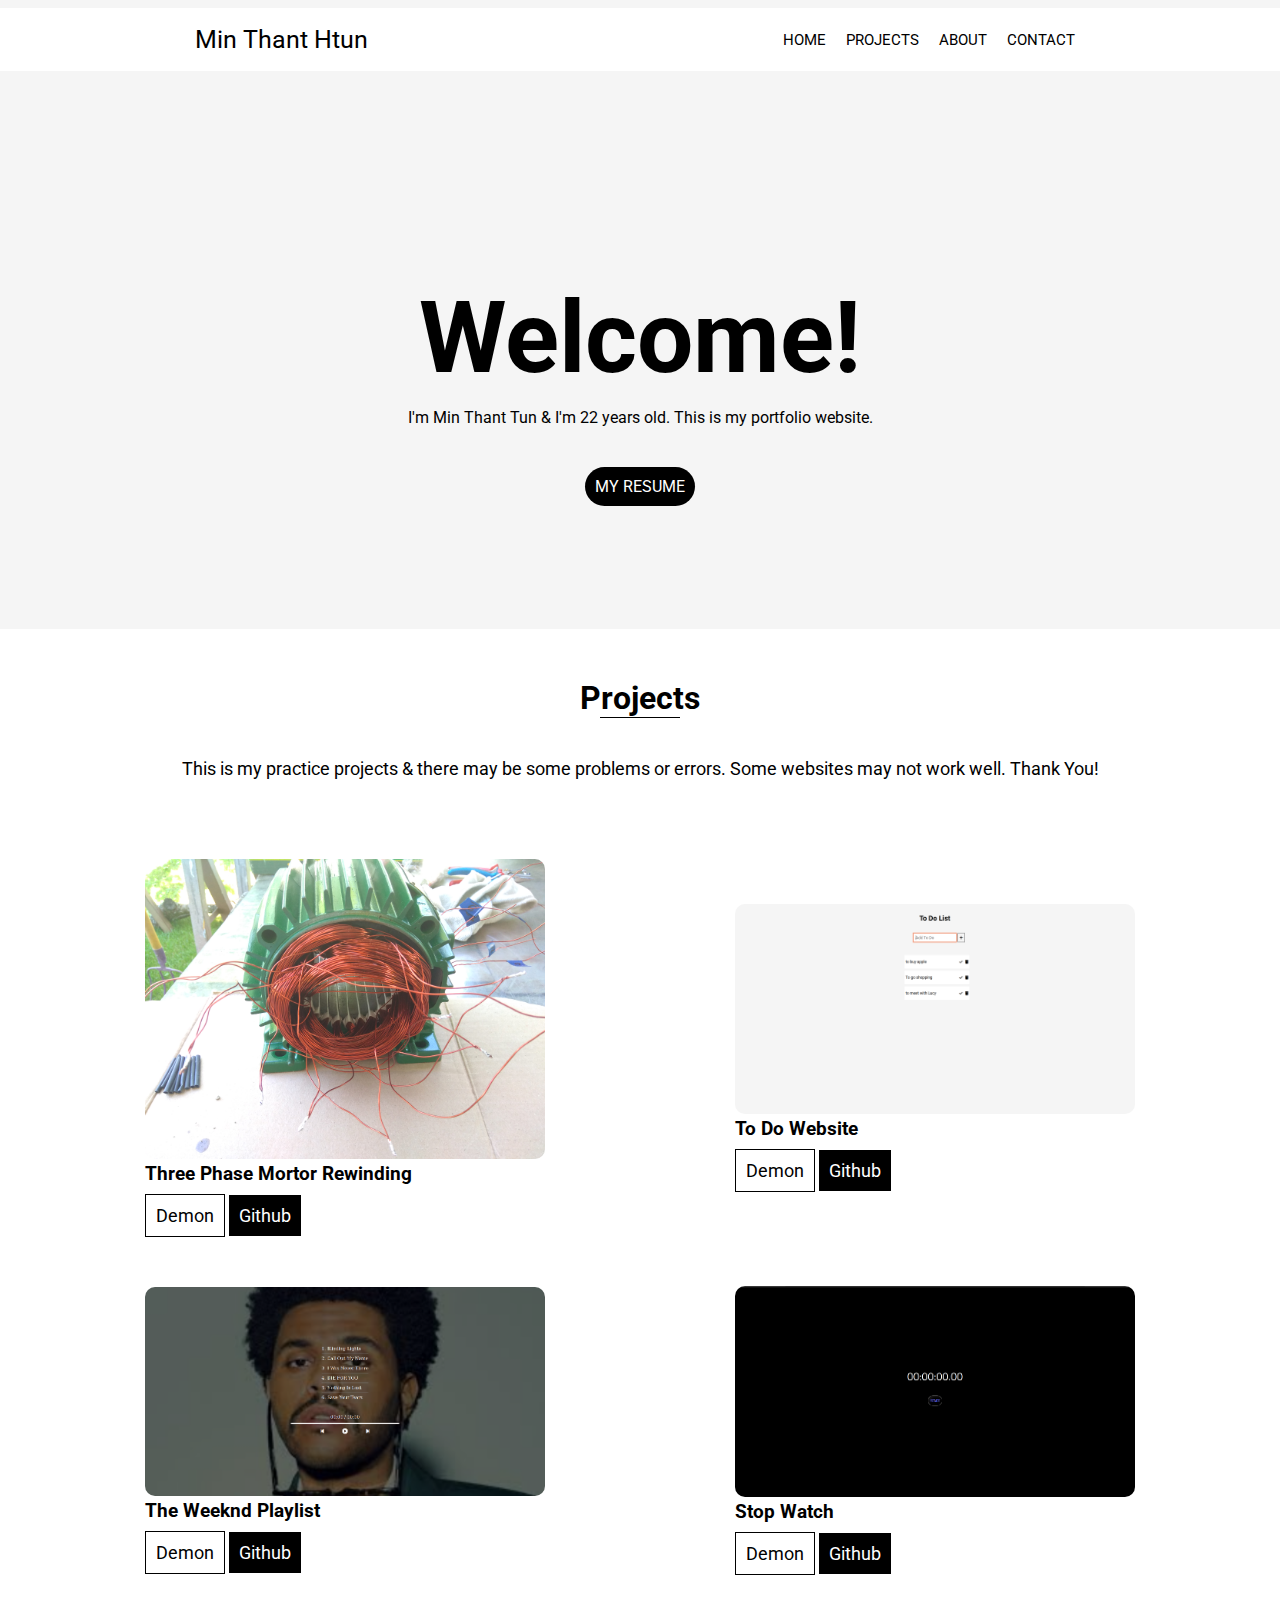
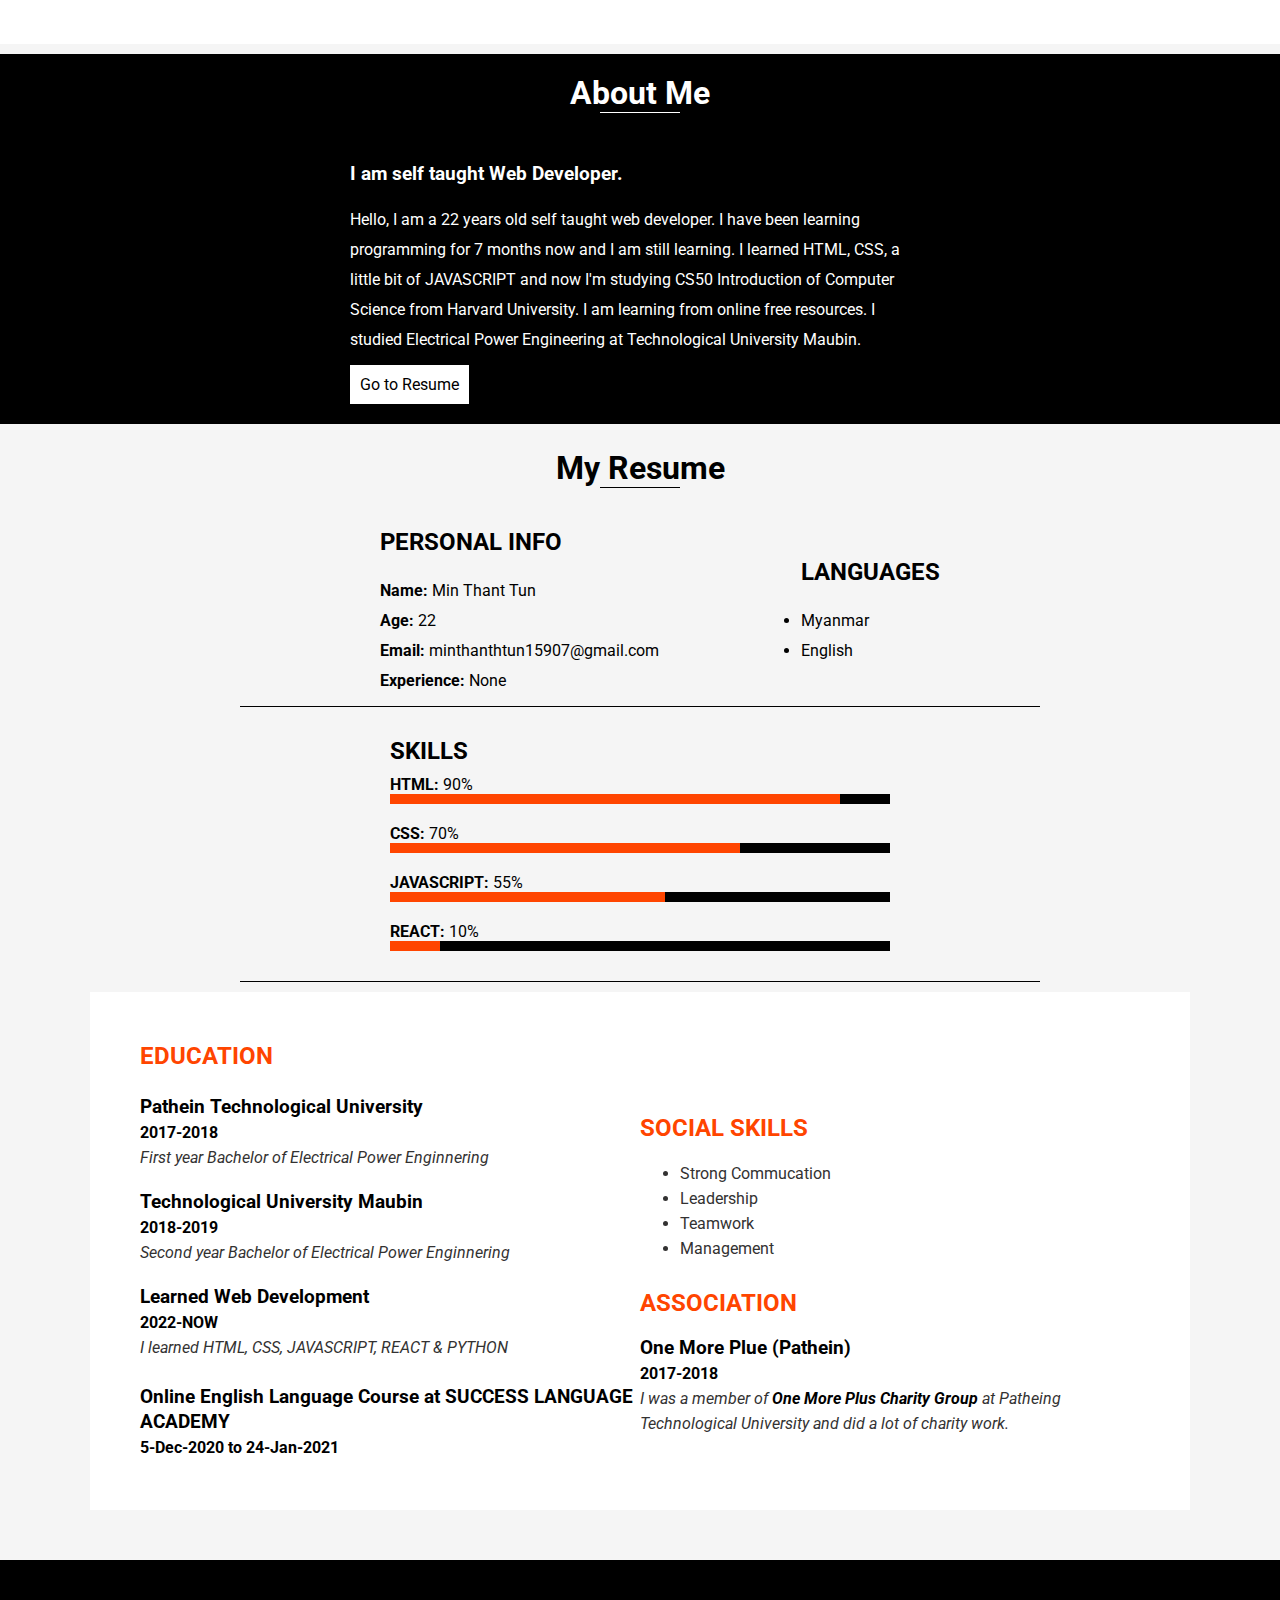
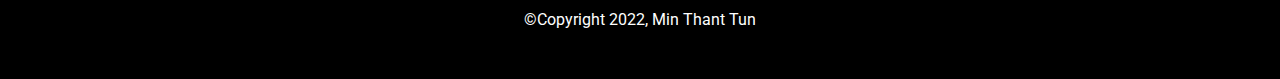
<file: index.html>
<!DOCTYPE html>
<html lang="en">
  <head>
    <meta charset="UTF-8" />
    <meta http-equiv="X-UA-Compatible" content="IE=edge" />
    <meta name="viewport" content="width=device-width, initial-scale=1.0" />
    <title>Min Thant Tun</title>
    <!-- Links -->
    <link rel="icon" href="#" />
    <link rel="stylesheet" href="./css/style.css" />
    <link rel="stylesheet" href="./css/mediaquery.css" />
    <link
      rel="stylesheet"
      href="https://cdnjs.cloudflare.com/ajax/libs/font-awesome/6.2.1/css/all.min.css"
      integrity="sha512-MV7K8+y+gLIBoVD59lQIYicR65iaqukzvf/nwasF0nqhPay5w/9lJmVM2hMDcnK1OnMGCdVK+iQrJ7lzPJQd1w=="
      crossorigin="anonymous"
      referrerpolicy="no-referrer"
    />
  </head>
  <body>
    <header id="header">
      <nav>
        <a href="#" class="title">Min Thant Htun</a>
        <ul class="nav-bar">
          <li class="nav-item">
            <a href="#main" class="nav-link">home</a>
          </li>
          <li class="nav-item">
            <a href="#projects" class="nav-link">projects</a>
          </li>
          <li class="nav-item">
            <a href="#about" class="nav-link">about</a>
          </li>
          <li class="nav-item">
            <a href="mailto:minthanthtun15907@gmail.com" class="nav-link"
              >Contact</a
            >
          </li>
        </ul>
        <div class="hamburger-menu">
          <div class="line1"></div>
          <div class="line2"></div>
          <div class="line3"></div>
        </div>
      </nav>
    </header>

    <main id="main">
      <div class="title">
        <h1>Welcome!</h1>
        <p>
          I'm Min Thant Tun & I'm 22 years old. This is my portfolio website.
        </p>
        <a href="#cv" class="myResume">My Resume</a>
      </div>
    </main>

    <div class="projects-container" id="projects">
      <div class="header-title">
        <h1>projects</h1>
        <div class="underline"></div>
      </div>
      <div class="projects-desc">
        <p>
          This is my practice projects & there may be some problems or errors.
          Some websites may not work well. Thank You!
        </p>
      </div>
      <div class="projects">
        <!-- render projects -->
      </div>
    </div>
    <div class="about" id="about">
      <div class="header-title">
        <h1>about me</h1>
        <div class="underline"></div>
      </div>
      <div class="about-me-text">
        <h3>I am self taught Web Developer.</h3>
        <p>
          Hello, I am a 22 years old self taught web developer. I have been
          learning programming for 7 months now and I am still learning. I
          learned HTML, CSS, a little bit of JAVASCRIPT and now I'm studying
          CS50 Introduction of Computer Science from Harvard University. I am
          learning from online free resources. I studied Electrical Power
          Engineering at Technological University Maubin.
        </p>
        <a href="#cv" class="cv">Go to Resume</a>
      </div>
    </div>

    <div class="my-cv" id="cv">
      <div class="header-title">
        <h1>My Resume</h1>
        <div class="underline"></div>
      </div>
      <div class="information">
        <!-- Personal Info -->
        <div class="info-1">
          <ul class="personal-info">
            <h2>Personal info</h2>
            <li><span>Name:</span> Min Thant Tun</li>
            <li><span>Age:</span> 22</li>
            <li><span>Email:</span> minthanthtun15907@gmail.com</li>
            <li><span>Experience:</span> None</li>
          </ul>
          <div class="language">
            <h2>Languages</h2>
            <li>Myanmar</li>
            <li>English</li>
          </div>
        </div>
        <div class="crossline"></div>
        <!-- SKills -->
        <div class="skills">
          <h2>Skills</h2>
          <div class="skill">
            <div class="html">
              <p><span>HTML: </span> 90%</p>
              <div class="bar-bg">
                <div class="bar-percentage"></div>
              </div>
            </div>
          </div>

          <div class="skill">
            <div class="css">
              <p><span>CSS: </span> 70%</p>
              <div class="bar-bg">
                <div class="bar-percentage"></div>
              </div>
            </div>
          </div>

          <div class="skill">
            <div class="js">
              <p><span>JAVASCRIPT:</span> 55%</p>
              <div class="bar-bg">
                <div class="bar-percentage"></div>
              </div>
            </div>
          </div>

          <div class="skill">
            <div class="react">
              <p><span>REACT:</span> 10%</p>
              <div class="bar-bg">
                <div class="bar-percentage"></div>
              </div>
            </div>
          </div>
        </div>
      </div>
      <div class="crossline"></div>
      <!-- education & Social skills -->
      <div class="es-container">
        <div class="education">
          <h2>Education</h2>
          <div class="education1">
            <h3>Pathein Technological University</h3>
            <h4>2017-2018</h4>
            <p>First year Bachelor of Electrical Power Enginnering</p>
          </div>
          <div class="education2">
            <h3>Technological University Maubin</h3>
            <h4>2018-2019</h4>
            <p>Second year Bachelor of Electrical Power Enginnering</p>
          </div>

          <div class="education3">
            <h3>Learned Web Development</h3>
            <h4>2022-NOW</h4>
            <p>I learned HTML, CSS, JAVASCRIPT, REACT & PYTHON</p>
          </div>

          <div class="education4">
            <h3>Online English Language Course at SUCCESS LANGUAGE ACADEMY</h3>
            <h4>5-Dec-2020 to 24-Jan-2021</h4>
          </div>
        </div>
        <!-- Social Skill -->
        <div class="social-skills">
          <h2>Social SKills</h2>
          <ul class="social-skills-details">
            <li>Strong Commucation</li>
            <li>Leadership</li>
            <li>Teamwork</li>
            <li>Management</li>
          </ul>
          <div class="association">
            <h2>Association</h2>
            <h3>One More Plue (Pathein)</h3>
            <p>2017-2018</p>
            <p>
              I was a member of
              <span>One More Plus Charity Group </span>at Patheing Technological
              University and did a lot of charity work.
            </p>
          </div>
        </div>
      </div>
    </div>

    <footer>
      <p>&#169;Copyright 2022, Min Thant Tun</p>
    </footer>

    <script src="./js/projects.js"></script>
    <script src="./js/app.js"></script>
  </body>
</html>
</file>
<file: css/style.css>
@import url('https://fonts.googleapis.com/css2?family=Roboto:wght@400;700&display=swap');
*{
    border: none;
    margin:0;
    box-sizing: border-box;
}

body{
    background-color: whitesmoke;
    font-family: 'Roboto', sans-serif;
}

/* Header Start */
header{
    position: sticky;
    top: 0;
}

header nav{    
    display: flex;
    align-items: center;
    justify-content: space-around;
    background-color: white;
    flex-wrap: wrap;
    margin: 8px 0;
    padding: 12px;
}


header .title{
    color: black;
    font-size: 25px;
    text-decoration: none;
}

.nav-bar{
    display: flex;
    flex-direction: row;
}


.nav-bar .nav-item{
    list-style: none;
    padding: 10px;
}


.nav-link{
    color: black;
    text-decoration: none;
    font-size: 15px;
    text-transform: uppercase;
    transition: ease all 0.5s;
}

.nav-link:hover{
    opacity: 0.5;
}

.hamburger-menu{
    display: none;
    cursor: pointer;
}

.line1, .line2, .line3{
    margin: 3px 0;
    background-color: black;
    height: 3px;
    width: 25px;
    transition: all ease 1s;
}

.line1.active{
    transform: translateY(3px) rotate(-45deg)
}

.line3.active{
    transform: translateY(-3px) rotate(45deg)
}

.line2.active{
    opacity: 0;
    display: none;
}

/* Header End */
/* Main Start */
main{
    text-align: center;
    height: 500px;
    padding-top: 200px;
}

main .title h1{
    font-size: 100px;
}


main p{
    padding-top: 12px;
    padding-bottom: 50px;
}

main .myResume{
    color: white;
    text-decoration: none;
    background-color: black;
    padding: 10px;
    border-radius: 50px;
    text-transform: uppercase;
    transition: all ease 1s;
}   

main .myResume:hover{
    border: black 2px solid;
    background: none;
    color: black;
}

/* Main End */

/* Projects Start */
.projects-container{
    background-color: white;
    margin-top: 50px;
    padding: 50px;
    display: flex;
    flex-direction: column;
}

.header-title{
    text-align: center;
    padding-bottom: 40px;
}
.header-title h1{
    text-transform: capitalize;
}

.underline{
    background-color: black;
    width: 80px;
    height: 1px;
    margin: 0 auto;
}

.projects-desc{
    text-align: center;
    font-size: 18px;
}

.projects{
    padding-top: 50px;
    justify-content: space-around;
    flex-wrap: wrap;
    align-items: center;
    display: flex;
    margin: 0 auto;
}

.project{
    padding: 20px;
    margin: 10px;
}

.project img{
    width: 400px;
    border-radius: 10px;
}

.project h3{
    padding-bottom: 20px;
    text-transform: capitalize;
}

.project .demon{
    color: black;
    text-decoration: none;
    font-size: 18px;
    transition: all ease 0.8s;
    border: 1px solid black;
    padding: 10px;
}


.project .github{
    color: white;
    background: black;
    text-decoration: none;
    font-size: 18px;
    padding: 10px;
    transition: all ease 0.8s;
}

.project .demon:hover{
   background-color: black;
   color: white;
}

.project .github:hover{
    background: none;
    border: 1px solid black;
    color: black;
}
/* Projects End */

/* About me Start */
.about{
    margin-top: 10px;
    background-color: black;
    color: white;
    padding: 20px;
}

.about .header-title .underline{
   background-color: white;
}

.about-me-text{
    padding: 10px;
    margin: 0 auto;
    width: 600px;
}

.about-me-text h3{
    padding-bottom: 20px;
}

.about-me-text p{
    line-height: 30px;
    padding-bottom: 20px;
}

.about-me-text a{
    padding: 10px;
    color: black;
    background-color: white;
    text-decoration: none;
    transition: all 1s ease;
}

.about-me-text a:hover{
    border: white solid 1px;
    background: none;
    color: white;
}
/* About me End */
/* Resume Start */
.my-cv{
    margin-top: 25px;
    margin-bottom: 50px;
}

.information h2, .es-container h2{
    text-transform: uppercase;

}

.info-1{
    display: flex;
    flex-wrap: wrap;
    justify-content: space-between;
    align-items: center;
    width: 600px;
    margin: 0 auto;
}

.info-1 .personal-info h2{
    padding-bottom: 20px;
}

.info-1 .personal-info li{
    list-style: none;
    line-height: 30px;
}

.info-1 .personal-info li span{
    font-weight: bold;
}


.info-1 .language h2{
    padding-bottom: 20px;
}

.info-1 .language li{
    line-height: 30px;
}

.skills{
    padding-top: 20px;
    margin: 0 auto;
    width: 500px;
}

.skills h2{
    padding-bottom: 10px;
}

.skills .skill{
    padding-bottom: 20px;
}

.bar-bg{
    background-color: black;
    height: 10px;
    max-width: 500px;
}

.html .bar-percentage{
    background-color: orangered;
    width: 90%;
    height: 10px;
}

.css .bar-percentage{
    background-color: orangered;
    width: 70%;
    height: 10px;
}

.js .bar-percentage{
    background-color: orangered;
    width: 55%;
    height: 10px;
}

.react .bar-percentage{
    background-color: orangered;
    width: 10%;
    height: 10px;
}

.skill span{
    font-weight: bold;
}

.crossline{
    background-color: black;
    height: 1px;
    width: 800px;
    margin: 10px auto;
}

.es-container{
    display: flex;
    align-items: center;
    justify-content: space-between;
    margin: 0 auto;
    flex-wrap: wrap;
    width: 1100px;
    background-color: white;
    padding: 50px;
}

.education{
    width: 500px;
}

.education h2{
    padding-bottom: 25px;
    color: orangered;
}

.education1{
    padding-bottom: 20px;
    line-height: 25px;
}

.education2{
    padding-bottom: 20px;
    line-height: 25px;
}

.education3{
    padding-bottom: 25px;
    line-height: 25px;
}

.education4{
    line-height: 25px;
}

.education4 a{
    color: black;
}

.education p{
    font-style: italic;
    color:rgb(51, 50, 50);
}

.social-skills{
    line-height: 25px;
    padding-top: 50px;
}

.social-skills h2{
    padding-bottom: 20px;
    color: orangered;
}

.social-skills li{
    color:rgb(51, 50, 50);
}

.association{
    padding-top: 10px;
    width: 500px;
}

.association h2{
    padding-bottom: 20px;
    padding-top: 20px;
}

.association a{
    color: black;
}

.association p:nth-child(3){
    font-weight: bold;
}

.association p:nth-child(4){
    font-style: italic;
    color:rgb(51, 50, 50);
}

.association p:nth-child(4) span{
    font-weight: bold;
    color: black;
}
/* Resume End */

footer{
    text-align: center;
    background-color: black;
    color: white;
    padding: 50px;
}

/* Certificate */
.certificate, .container{
    padding: 25px;
}

.certificate h1, .container h1{
    text-align: center;
}

.certificate .image , .container .image{
    display: flex;
    flex-wrap: wrap;
    align-items: center;
    justify-content: space-around;
    padding-top: 10px;
    margin-bottom: 50px;
    margin: 0 auto;
}


.container .image{
    width: 650px;
}

.certificate img, .container img{
    width: 300px;
    padding-top: 10px;
}

.back-home{
    padding: 20px;
    text-align: center;
}

.back-home a{
    color: black;
    padding: 10px;
    text-decoration: none;
    font-size: 18px;
    border: 1px solid black;
    transition: all 0.8s ease;
}

.certificate a:hover, .container a:hover{
    background-color: black;
    color: white;
}
</file>
<file: css/mediaquery.css>
@media  screen and (max-width: 990px) {
    .es-container{
        width: 800px;
    }
}
@media screen and (max-width: 850px){
    .nav-bar{
        position:absolute;
        display: flex;
        flex-direction: column;
        align-items: center;
        top: 60px;
        background-color: white;
        width: 100%;
        padding: 200px 0;
        left: -100%;
        transition: 0.8s;
        opacity: 0;
    }    

    .nav-bar.active{
        left: 0;
        opacity: 1;
    }

    .nav-item{
        padding: 10px;
    }

    .hamburger-menu{
        display: block;
    }

    main .title h1{
        font-size: 50px;
    }

    .info-1{
        width: 500px;
    }

    .crossline{
        width: 500px;
    }

    .es-container{
        width: 600px;
    }

    .association{
        width: 400px;
    }
}

@media  screen and (max-width: 560px) {

    .about-me-text{
        width: 300px;
    }

    .bar-bg{
        max-width: 300px;
    }

    .crossline{
        width: 300px;
    }

    .skills{
        width: 300px;
    }

    .info-1{
        width: 300px;
    }

    .projects-container{
        padding: 10px;
    }

    .project img{
        width: 300px;
    }

    .education{
        width: 300px;
    }

    .association{
        width: 300px;
    }

    .es-container{
        width: 300px;
    }

    .association{
        width: 200px;
    }

    .container .image{
        width: 300px;
    }
    
}
</file>
